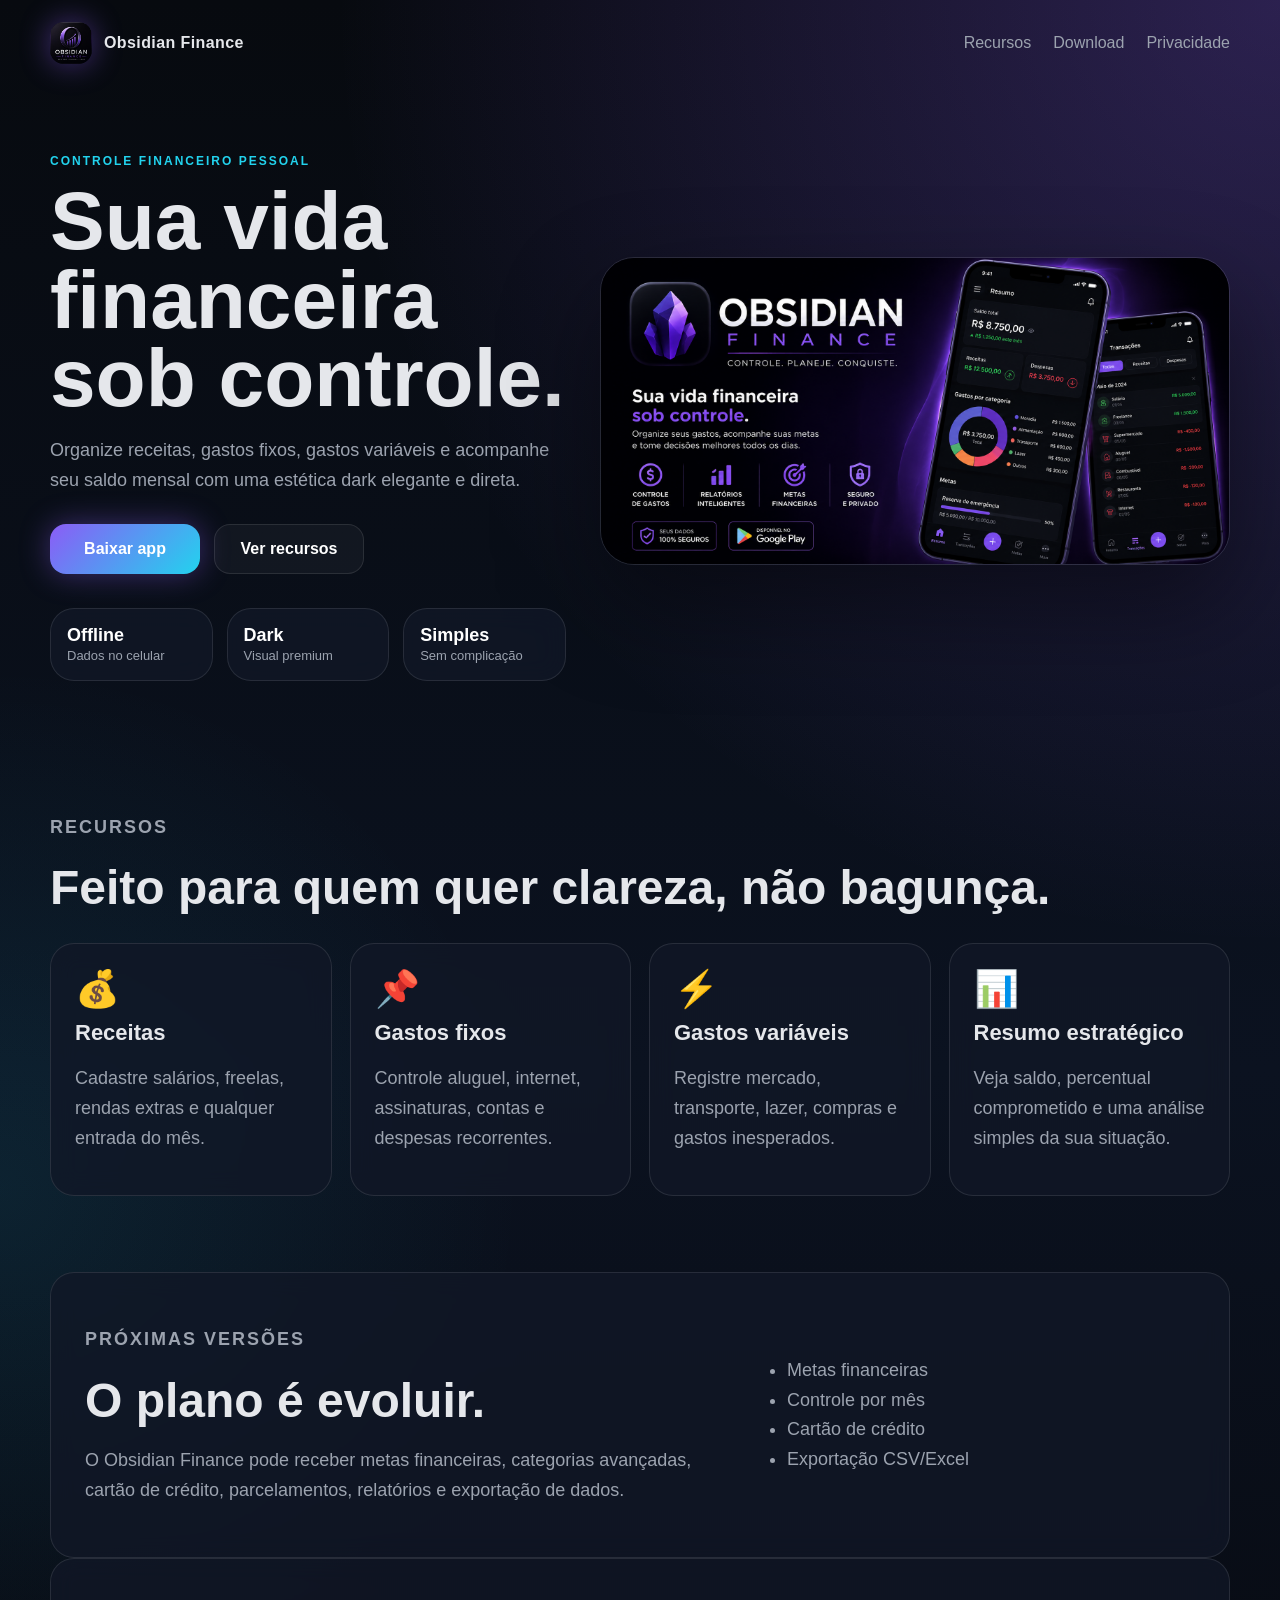
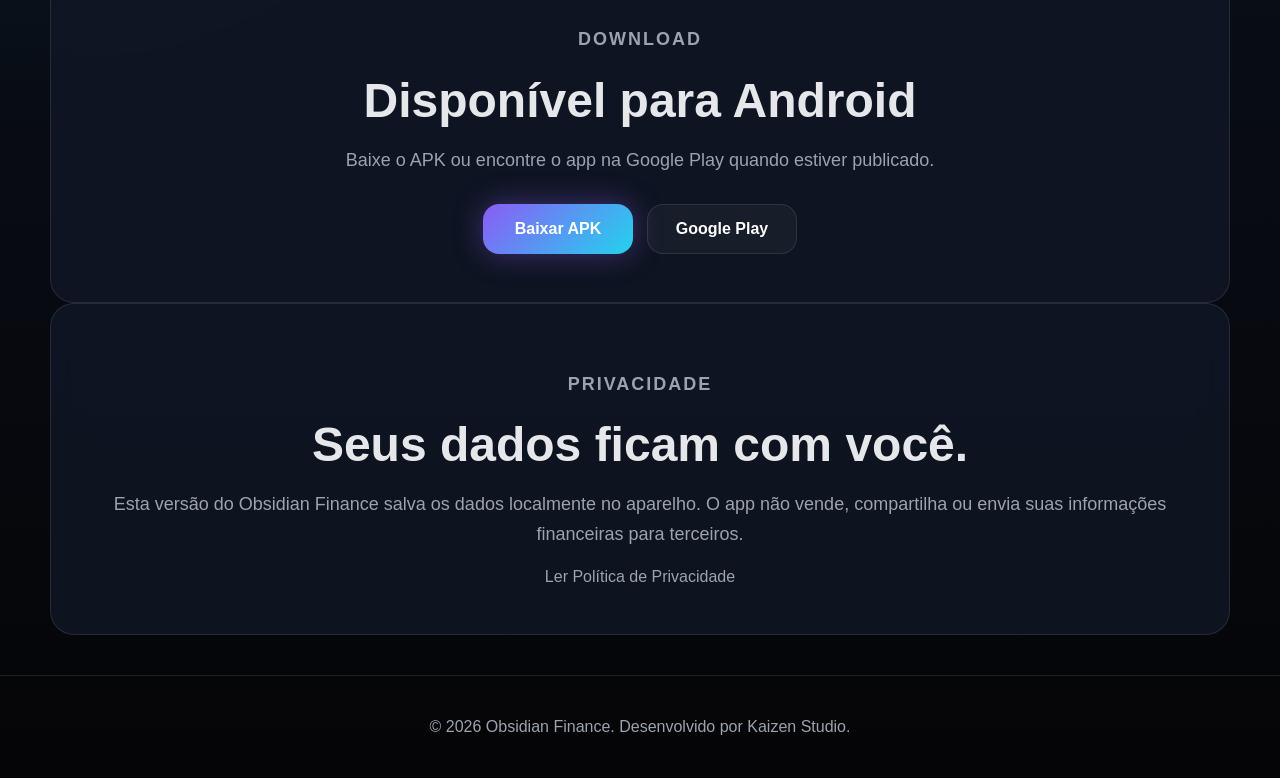
<file: index.html>
<!DOCTYPE html>
<html lang="pt-BR">
<head>
  <meta charset="UTF-8" />
  <meta name="viewport" content="width=device-width, initial-scale=1.0" />
  <title>Obsidian Finance | Controle Financeiro </title>
  <meta name="description" content="Controle suas finanças, gastos, receitas e metas com o Obsidian Finance. Um app dark, simples e estratégico." />
  <link rel="stylesheet" href="style.css" />
</head>
<body>
  <header class="navbar">
    <div class="brand">
      <img src="assets/logo.png" alt="Obsidian Finance" class="logo">
      <span>Obsidian Finance</span>
    </div>
    <nav>
      <a href="#recursos">Recursos</a>
      <a href="#download">Download</a>
      <a href="#privacidade">Privacidade</a>
    </nav>
  </header>

  <main>
    <section class="hero">
      <div class="hero-text">
        <p class="tag">Controle financeiro pessoal</p>
        <h1>Sua vida financeira sob controle.</h1>
        <p class="subtitle">
          Organize receitas, gastos fixos, gastos variáveis e acompanhe seu saldo mensal
          com uma estética dark elegante e direta.
        </p>

        <div class="buttons">
          <a class="btn primary" href="#download">Baixar app</a>
          <a class="btn secondary" href="#recursos">Ver recursos</a>
        </div>

        <div class="stats">
          <div><strong>Offline</strong><span>Dados no celular</span></div>
          <div><strong>Dark</strong><span>Visual premium</span></div>
          <div><strong>Simples</strong><span>Sem complicação</span></div>
        </div>
      </div>

      <div class="hero-card">
        <img src="assets/banner.png" alt="Banner Obsidian Finance" />
      </div>
    </section>

    <section id="recursos" class="section">
      <p class="tag">Recursos</p>
      <h2>Feito para quem quer clareza, não bagunça.</h2>

      <div class="grid">
        <article class="card">
          <span class="icon">💰</span>
          <h3>Receitas</h3>
          <p>Cadastre salários, freelas, rendas extras e qualquer entrada do mês.</p>
        </article>

        <article class="card">
          <span class="icon">📌</span>
          <h3>Gastos fixos</h3>
          <p>Controle aluguel, internet, assinaturas, contas e despesas recorrentes.</p>
        </article>

        <article class="card">
          <span class="icon">⚡</span>
          <h3>Gastos variáveis</h3>
          <p>Registre mercado, transporte, lazer, compras e gastos inesperados.</p>
        </article>

        <article class="card">
          <span class="icon">📊</span>
          <h3>Resumo estratégico</h3>
          <p>Veja saldo, percentual comprometido e uma análise simples da sua situação.</p>
        </article>
      </div>
    </section>

    <section class="section dark-box">
      <div>
        <p class="tag">Próximas versões</p>
        <h2>O plano é evoluir.</h2>
        <p>
          O Obsidian Finance pode receber metas financeiras, categorias avançadas,
          cartão de crédito, parcelamentos, relatórios e exportação de dados.
        </p>
      </div>
      <ul>
        <li>Metas financeiras</li>
        <li>Controle por mês</li>
        <li>Cartão de crédito</li>
        <li>Exportação CSV/Excel</li>
      </ul>
    </section>

    <section id="download" class="section download">
      <p class="tag">Download</p>
      <h2>Disponível para Android</h2>
      <p>Baixe o APK ou encontre o app na Google Play quando estiver publicado.</p>

      <div class="buttons center">
        <a class="btn primary" href="https://github.com/Akirasama666/obsidian-finance/releases/download/v1.0/app-release.apk">Baixar APK</a>
       <a class="btn secondary" href="https://play.google.com/store/apps/details?id=com.kaizen.obsidianfinance">Google Play</a>
      </div>
    </section>

    <section id="privacidade" class="section privacy">
      <p class="tag">Privacidade</p>
      <h2>Seus dados ficam com você.</h2>
      <p>
        Esta versão do Obsidian Finance salva os dados localmente no aparelho.
        O app não vende, compartilha ou envia suas informações financeiras para terceiros.
      </p>
      <a href="privacy.html">Ler Política de Privacidade</a>
    </section>
  </main>

  <footer>
    <p>© 2026 Obsidian Finance. Desenvolvido por Kaizen Studio.</p>
  </footer>
</body>
</html>
</file>
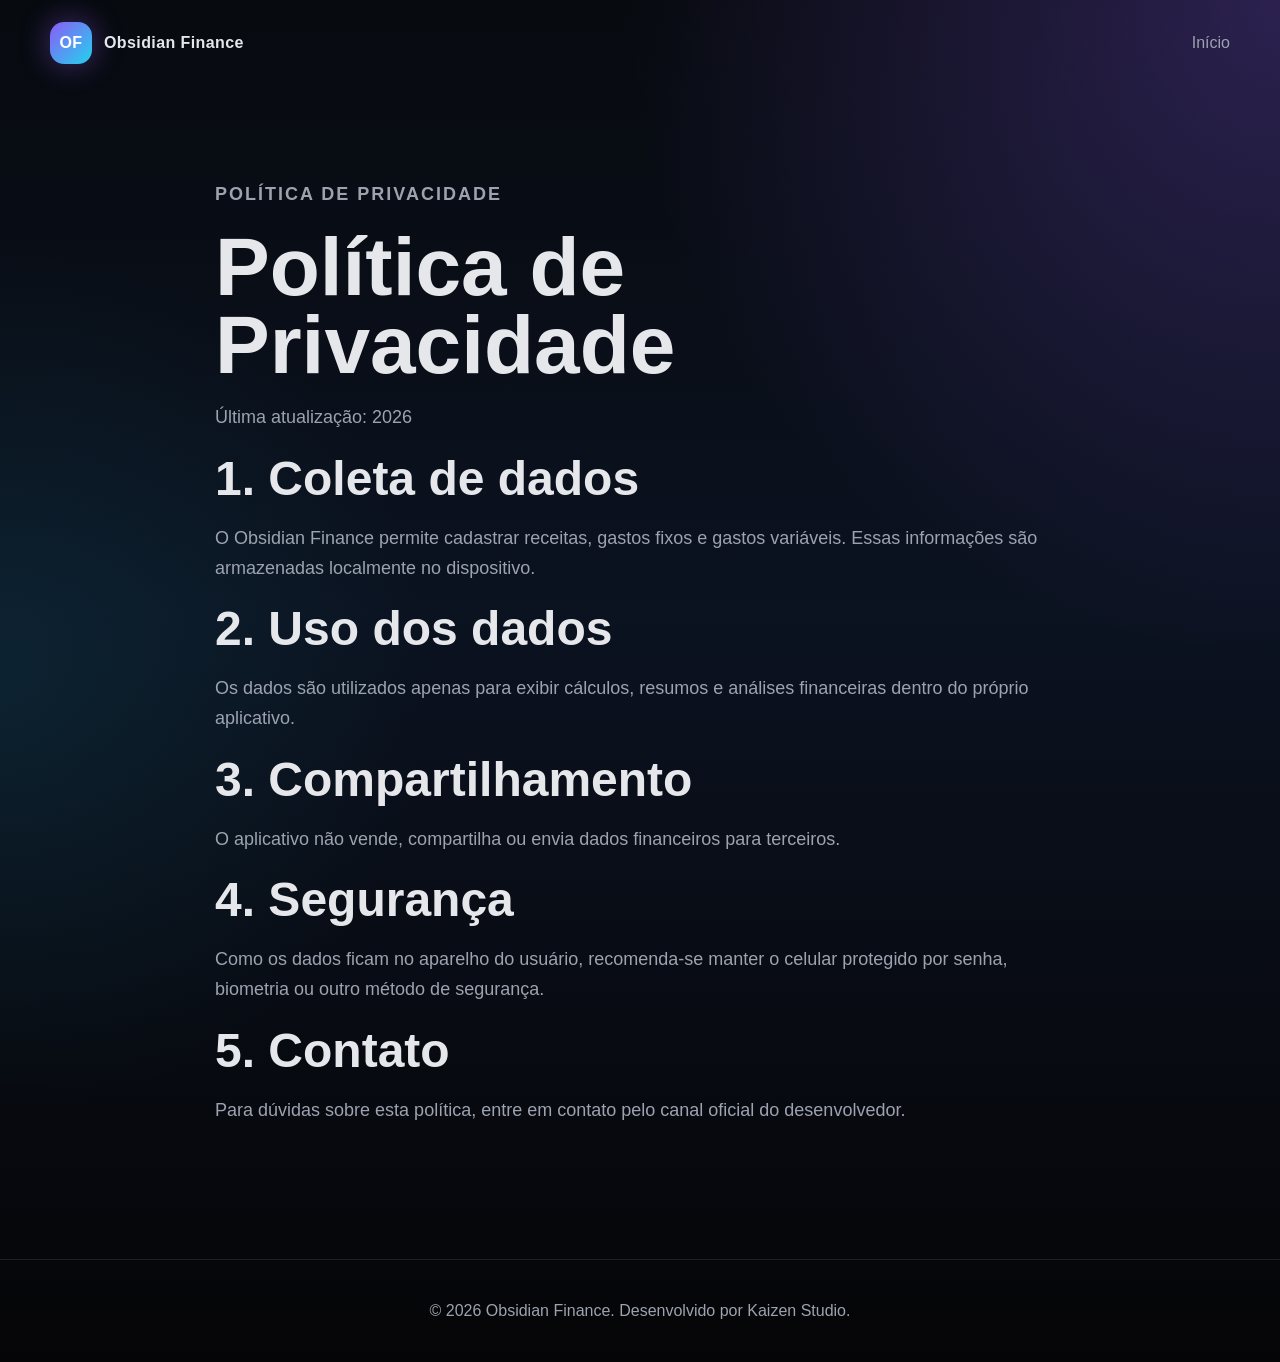
<file: privacy.html>
<!DOCTYPE html>
<html lang="pt-BR">
<head>
  <meta charset="UTF-8" />
  <meta name="viewport" content="width=device-width, initial-scale=1.0" />
  <title>Política de Privacidade | Obsidian Finance</title>
  <link rel="stylesheet" href="style.css" />
</head>
<body>
  <header class="navbar">
    <div class="brand">
      <div class="logo">OF</div>
      <span>Obsidian Finance</span>
    </div>
    <nav>
      <a href="index.html">Início</a>
    </nav>
  </header>

  <main class="page">
    <section class="section">
      <p class="tag">Política de Privacidade</p>
      <h1>Política de Privacidade</h1>
      <p>Última atualização: 2026</p>

      <h2>1. Coleta de dados</h2>
      <p>O Obsidian Finance permite cadastrar receitas, gastos fixos e gastos variáveis. Essas informações são armazenadas localmente no dispositivo.</p>

      <h2>2. Uso dos dados</h2>
      <p>Os dados são utilizados apenas para exibir cálculos, resumos e análises financeiras dentro do próprio aplicativo.</p>

      <h2>3. Compartilhamento</h2>
      <p>O aplicativo não vende, compartilha ou envia dados financeiros para terceiros.</p>

      <h2>4. Segurança</h2>
      <p>Como os dados ficam no aparelho do usuário, recomenda-se manter o celular protegido por senha, biometria ou outro método de segurança.</p>

      <h2>5. Contato</h2>
      <p>Para dúvidas sobre esta política, entre em contato pelo canal oficial do desenvolvedor.</p>
    </section>
  </main>

  <footer>
    <p>© 2026 Obsidian Finance. Desenvolvido por Kaizen Studio.</p>
  </footer>
</body>
</html>
</file>
<file: style.css>
:root {
  --bg: #070a0f;
  --bg2: #0b1220;
  --card: rgba(17, 24, 39, 0.78);
  --text: #e5e7eb;
  --muted: #9ca3af;
  --purple: #8b5cf6;
  --cyan: #22d3ee;
  --border: rgba(255,255,255,0.10);
}
* { box-sizing: border-box; }
html { scroll-behavior: smooth; }
body {
  margin: 0;
  font-family: Arial, Helvetica, sans-serif;
  color: var(--text);
  background:
    radial-gradient(circle at top right, rgba(139, 92, 246, 0.28), transparent 35%),
    radial-gradient(circle at left, rgba(34, 211, 238, 0.09), transparent 30%),
    linear-gradient(180deg, #070a0f, #0b1220 45%, #050507);
  min-height: 100vh;
}
.navbar {
  width: min(1180px, calc(100% - 36px));
  margin: 0 auto;
  padding: 22px 0;
  display: flex;
  justify-content: space-between;
  align-items: center;
}
.brand { display: flex; align-items: center; gap: 12px; font-weight: 800; letter-spacing: .4px; }
.logo {
  width: 42px; height: 42px; border-radius: 14px;
  background: linear-gradient(135deg, var(--purple), var(--cyan));
  display: grid; place-items: center; color: white; font-weight: 900;
  box-shadow: 0 0 30px rgba(139, 92, 246, .45);
}
nav { display: flex; gap: 22px; }
nav a, .privacy a { color: var(--muted); text-decoration: none; transition: .2s; }
nav a:hover, .privacy a:hover { color: white; }
main { width: min(1180px, calc(100% - 36px)); margin: 0 auto; }
.hero {
  display: grid; grid-template-columns: .9fr 1.1fr; gap: 34px;
  align-items: center; padding: 56px 0 38px;
}
.tag {
  color: var(--cyan); text-transform: uppercase; letter-spacing: 2px;
  font-size: 12px; font-weight: 800;
}
h1 { font-size: clamp(42px, 7vw, 82px); line-height: .96; margin: 14px 0; }
h2 { font-size: clamp(30px, 4vw, 48px); margin: 10px 0 18px; }
h3 { font-size: 22px; margin: 10px 0; }
.subtitle, .section p, li { color: var(--muted); font-size: 18px; line-height: 1.65; }
.buttons { display: flex; gap: 14px; margin-top: 28px; flex-wrap: wrap; }
.buttons.center { justify-content: center; }
.btn {
  padding: 15px 22px; border-radius: 16px; text-decoration: none;
  font-weight: 800; display: inline-flex; align-items: center;
  justify-content: center; min-width: 150px; transition: .25s;
}
.btn.primary {
  background: linear-gradient(135deg, var(--purple), var(--cyan));
  color: white; box-shadow: 0 0 30px rgba(139, 92, 246, .4);
}
.btn.secondary { border: 1px solid var(--border); color: white; background: rgba(255,255,255,.04); }
.btn:hover { transform: translateY(-3px); }
.stats { margin-top: 34px; display: grid; grid-template-columns: repeat(3, 1fr); gap: 14px; }
.stats div, .card, .dark-box, .download, .privacy {
  background: var(--card); border: 1px solid var(--border);
  backdrop-filter: blur(12px); border-radius: 24px;
}
.stats div { padding: 16px; }
.stats strong { display: block; color: white; font-size: 18px; }
.stats span { color: var(--muted); font-size: 13px; }
.hero-card {
  border-radius: 34px; overflow: hidden; border: 1px solid var(--border);
  box-shadow: 0 40px 100px rgba(0,0,0,.45);
}
.hero-card img { width: 100%; height: 100%; object-fit: cover; display: block; }
.section { padding: 76px 0; }
.grid { display: grid; grid-template-columns: repeat(4, 1fr); gap: 18px; margin-top: 28px; }
.card { padding: 24px; }
.icon { font-size: 36px; }
.dark-box {
  padding: 34px; display: grid; grid-template-columns: 1fr .7fr;
  gap: 22px; align-items: center;
}
.download, .privacy { text-align: center; padding: 48px 28px; }
.page { max-width: 850px; }
footer {
  border-top: 1px solid var(--border); margin-top: 40px;
  padding: 26px; text-align: center; color: var(--muted);
}
@media (max-width: 900px) {
  .hero, .dark-box { grid-template-columns: 1fr; }
  .grid { grid-template-columns: repeat(2, 1fr); }
  nav { display: none; }
}
@media (max-width: 560px) {
  .grid, .stats { grid-template-columns: 1fr; }
  .hero { padding-top: 26px; }
  .btn { width: 100%; }
}
</file>
